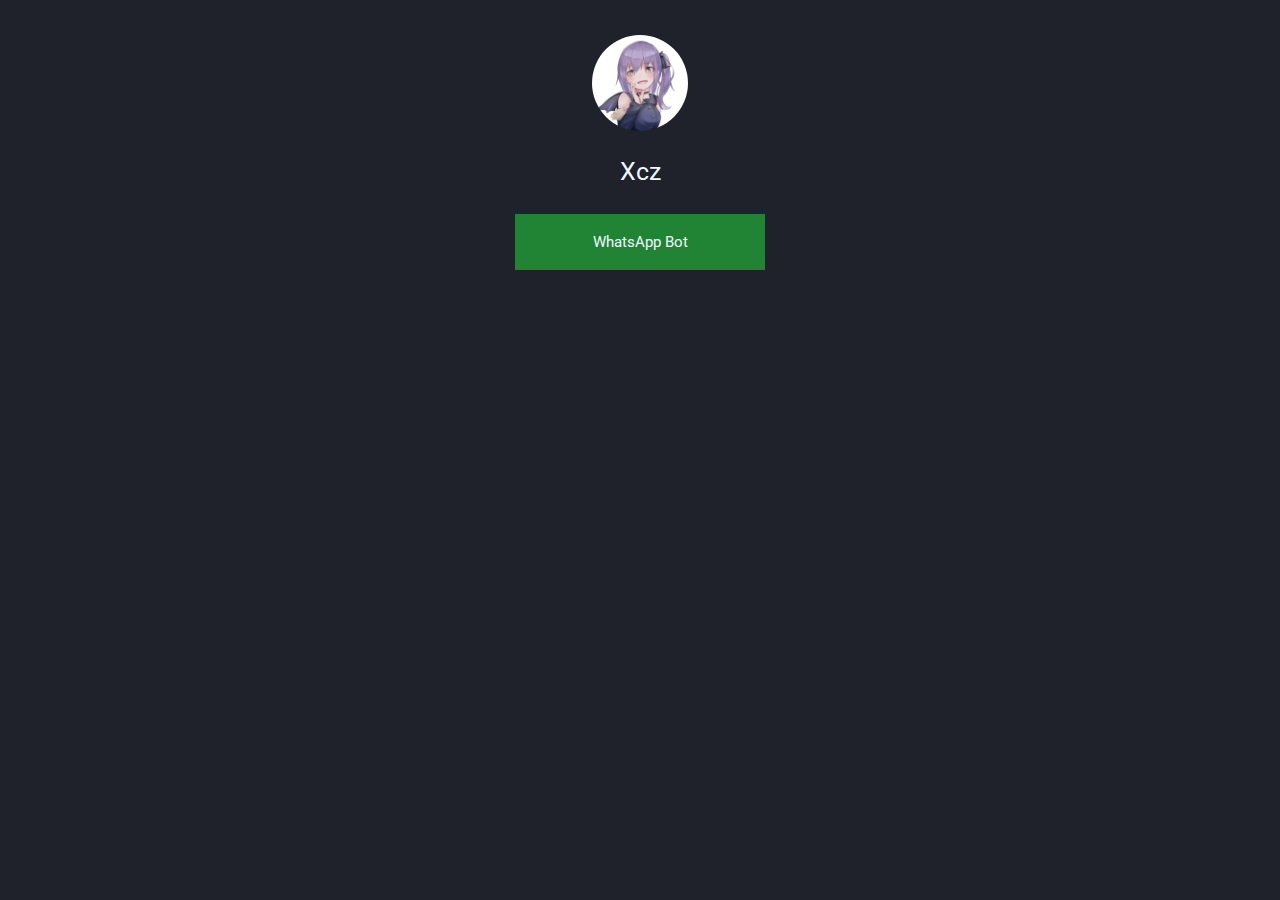
<file: index.html>
<!DOCTYPE html>
<html>
    <head>
        <meta http-equiv="Content-Type" content="text/html; charset=UTF-8">
        <meta name="viewport" content="width=device-width, initial-scale=1">
        <meta property="og:image" content="https://a.uguu.se/vToSvDl.jpeg">
        <meta name="description" content="Home Page">
        <meta property="og:description" content="Home Page">
        <meta property="og:site_name" content="null">
        <title>Home || XczBot</title>
        <link rel="stylesheet" href="./css/style.css">
        <link rel="icon" href="./media/photo.jpeg" type="image/jpeg">
    </head>
    <body>
        <img id="userPhoto" src="./media/photo.jpeg" alt="Hu Tao">
        <a id="userName">Xcz</a>
        <div id="links">
            <a class="link" href="./bot/index.html" oncontextmenu="return false">WhatsApp Bot</a>
        </div>
    </body>
</html>
</file>
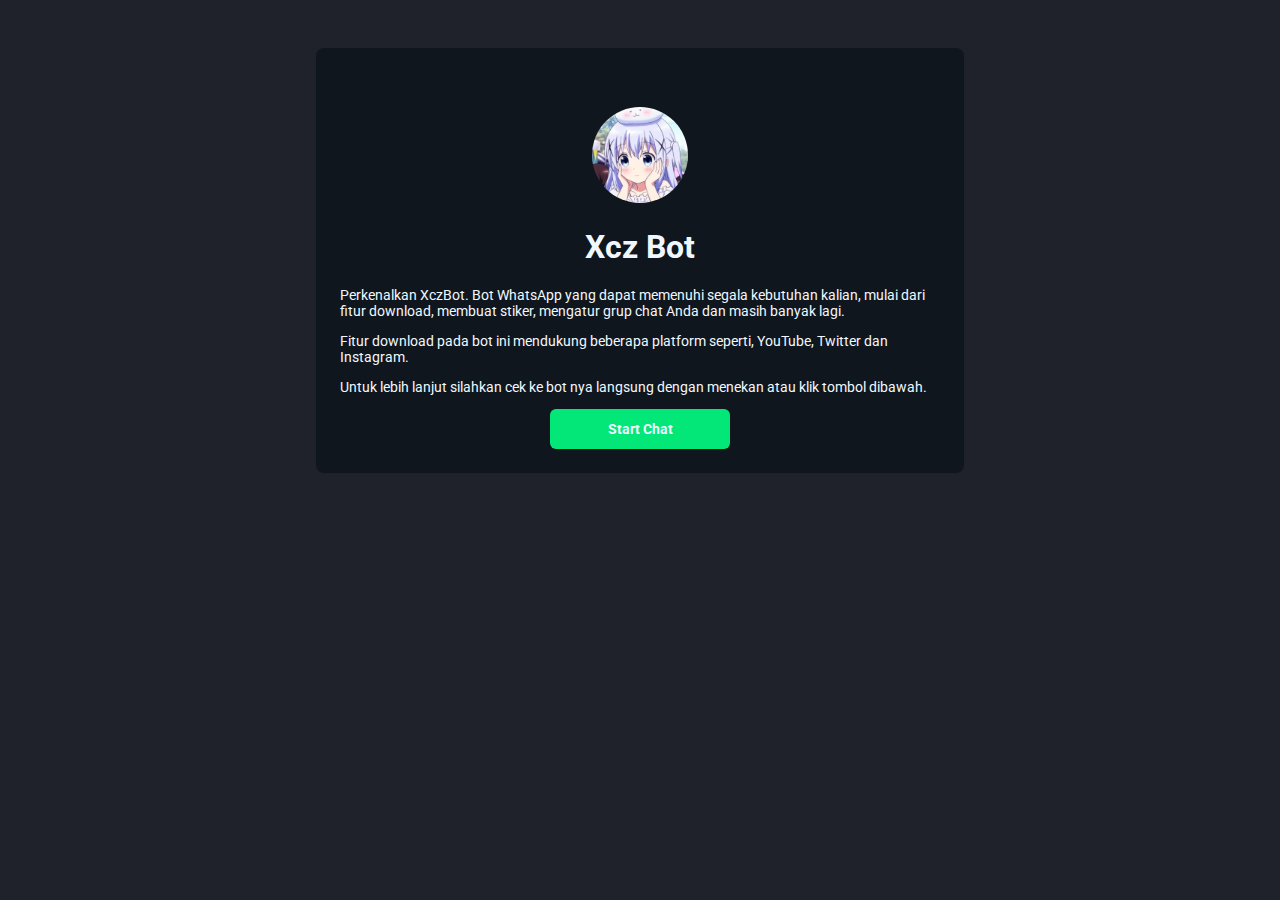
<file: bot/index.html>
<!DOCTYPE html>
<html>
    <head>
        <meta http-equiv="Content-Type" content="text/html; charset=UTF-8">
        <meta name="viewport" content="width=device-width, initial-scale=1">
        <meta property="og:image" content="https://a.uguu.se/KZiMMnfX.jpg">
        <meta name="description" content="WhatsApp Bot">
        <meta property="og:description" content="WhatsApp Bot">
        <meta property="og:site_name" content="null">
        <title>WhatsApp Bot</title>
        <link rel="stylesheet" href="./css/style.css">
        <link rel="icon" href="../media/bot.jpg">
    </head>
    <body>
        <div>
            <img id="userPhoto" src="../media/bot.jpg">
            <h1 class="title" align="center">Xcz Bot</h1>
            <p class="text">
                Perkenalkan XczBot. Bot WhatsApp yang dapat memenuhi segala kebutuhan kalian, mulai dari fitur download, membuat stiker, mengatur grup chat Anda dan masih banyak lagi.
            </p>
            <p class="text">
                Fitur download pada bot ini mendukung beberapa platform seperti, YouTube, Twitter dan Instagram.
            </p>
            <p class="text">
                Untuk lebih lanjut silahkan cek ke bot nya langsung dengan menekan atau klik tombol dibawah.
            </p>
            <button id="button" onclick="https://wa.me/16144268657?text=/menu">Start Chat</button>
        </div>
   
    </body>
</html>
</file>
<file: css/style.css>
/* Style Setting */
@import url('https://fonts.googleapis.com/css2?family=Roboto&display=swap');
:root {
    --bgColor: #1F212B;
    --accentColor: #218434;
    --font: 'Roboto', sans-serif;
}

body{
    background-color: var(--bgColor);
}

#userPhoto {
    width: 96px;
    height: 96px;
    display: block;
    margin: 35px auto 25px;
    border-radius: 50%;
    pointer-events: none;
}

#userName {
    color: aliceblue;
    font-weight: normal;
    line-height: 1.25;
    display: block;
    font-size: 25px;
    font-family: var(--font);
    width: 100%;
    text-align: center;
    text-decoration: none;
}

#links {
    max-width: 250px;
    width: auto;
    display: block;
    margin: 27px auto;
}
.link {
    display: block;
    color: aliceblue;
    background-color: var(--accentColor);
    font-family: var(--font);
    text-align: center;
    text-decoration: none;
    margin-bottom: 20px;
    padding: 17px;
    font-size: 15px;
    transition: all .25s cubic-bezier(.08,.59,.29,.99);
    border: solid var(--accentColor) 2px;
}

.link:hover {
    background-color: var(--bgColor);
    color: var(--accentColor);
}
</file>
<file: bot/css/style.css>
/* Style Setting */
@import url('https://fonts.googleapis.com/css2?family=Roboto&display=swap');
:root {
    --bgColor: #1F212B;
    --accentColor: #214E34;
    --font: 'Roboto', sans-serif;
}

body{
    background-color: var(--bgColor);
}

#userPhoto {
    width: 96px;
    height: 96px;
    display: block;
    margin: 35px auto 25px;
    border-radius: 50%;
    pointer-events: none;
}

div {
    max-width: 600px;
    width: auto;
    margin: 3em auto;
    padding: 1.5em;
    background-color: #10161D;
    border-radius: 0.5em;
}

.text {
    color: aliceblue;
    font-family: var(--font);
    text-decoration: none;
    font-size: 14px;
}

.title {
    display: block;
    color: aliceblue;
    font-family: var(--font);
    text-decoration: none;
}

#button{
    max-width: 200px;
    width: 180px;
    height: 40px;
    padding: 3px;
    margin: auto;
    background-color: #02e777;
    border-radius: 6px;
    border: none;
    align-items: center;
    justify-content: center;
    display: flex;
    font-family: var(--font);
    font-size: 14px;
    color: aliceblue;
    text-decoration: none;
    font-weight: bold;
    line-height: 1.25;
    cursor: pointer;
}
</file>
